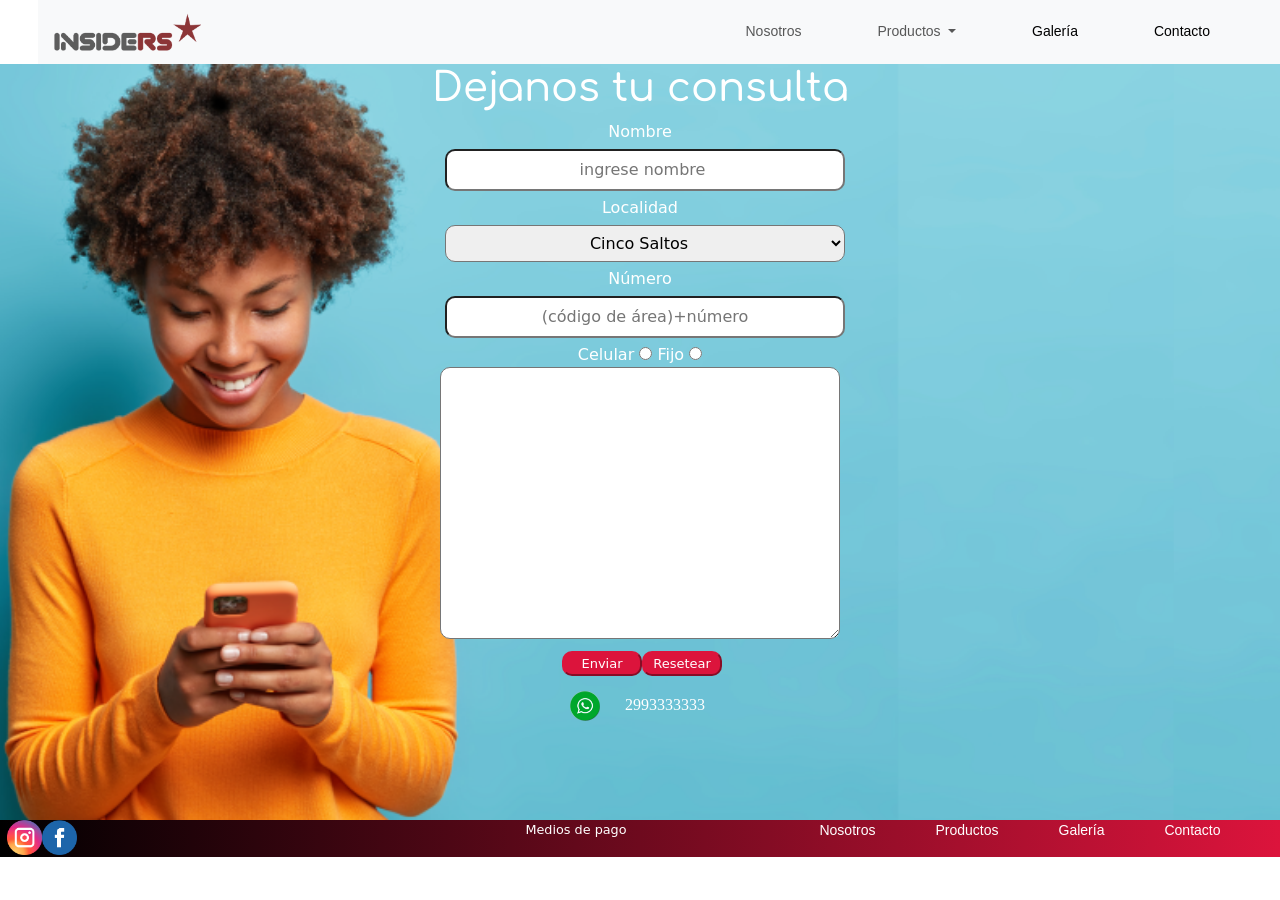
<file: pages/contacto.html>
<!DOCTYPE html>
<html lang="esp">
<head>
    <meta charset="UTF-8">
    <meta http-equiv="X-UA-Compatible" content="IE=edge">
    <meta name="viewport" content="width=device-width, initial-scale=1.0">
    <title>Document</title>
    <link rel="stylesheet" href="../Node/css/style.css">
    <link rel="stylesheet" href="https://cdnjs.cloudflare.com/ajax/libs/animate.css/4.1.1/animate.min.css" />
<link href="https://unpkg.com/aos@2.3.1/dist/aos.css" rel="stylesheet">
<link href="https://cdn.jsdelivr.net/npm/bootstrap@5.1.0/dist/css/bootstrap.min.css" rel="stylesheet" integrity="sha384-KyZXEAg3QhqLMpG8r+8fhAXLRk2vvoC2f3B09zVXn8CA5QIVfZOJ3BCsw2P0p/We" crossorigin="anonymous">
<link href="https://cdn.jsdelivr.net/npm/bootstrap@5.1.0/dist/css/bootstrap.min.css" rel="stylesheet"
    integrity="sha384-KyZXEAg3QhqLMpG8r+8fhAXLRk2vvoC2f3B09zVXn8CA5QIVfZOJ3BCsw2P0p/We" crossorigin="anonymous">
    <link rel="preconnect" href="https://fonts.googleapis.com">
<link rel="preconnect" href="https://fonts.gstatic.com" crossorigin>
<link href="https://fonts.googleapis.com/css2?family=Comfortaa:wght@300;500&display=swap" rel="stylesheet">
</head>
<body>
    <header>

        <nav class="navbar navbar-expand-lg navbar-light bg-light">
          <div class="container-fluid">
            <a class="navbar-brand" href="../index.html"><img src="../images/logoinsiders.svg"
                alt="logo del emprendimiento" id="logoemprendimiento"></img></a>
            <button class="navbar-toggler" type="button" data-bs-toggle="collapse" data-bs-target="#navbarNav"
              aria-controls="navbarNav" aria-expanded="false" aria-label="Toggle navigation">
              <span class="navbar-toggler-icon"></span>
            </button>
            <div class="collapse navbar-collapse" id="navbarNav">
              <ul class="navbar-nav">
                <li class="nav-item">
                  <a class="nav-link" aria-current="page" href="../pages/sobre-nosotros.html">Nosotros</a>
                </li>
                <li class="nav-item dropdown">
                  <a class="nav-link dropdown-toggle" href="#" id="navbarDropdownMenuLink" role="button"
                    data-bs-toggle="dropdown" aria-expanded="false">
                    Productos
                  </a>
                  <ul class="dropdown-menu" aria-labelledby="navbarDropdownMenuLink">
                    <li><a class="dropdown-item" href="../pages/productos.html">Remeras</a></li>
                    <li><a class="dropdown-item" href="../pages/productos_gorra.html">Gorras</a></li>
                  </ul>
                </li>
                <li class="nav-item">
                  <a class="nav-link active" href="../pages/galeria.html">Galería</a>
                </li>
                <li class="nav-item">
                  <a class="nav-link active" href="../pages/contacto.html">Contacto</a>
                </li>
              </ul>
            </div>
          </div>
        </nav>
    
      </header>
    <section class="contacto" data-aos="zoom-in-down">
        <h1 class="contacto__titulo">Dejanos tu consulta</h1>
      
            <form action="" class="form-completar">
        
                <label for="nombre" id="label-nombre">Nombre</label><br> 
                <input type="text" placeholder="ingrese nombre " id="datos-nombre" label=""><br>
        
                <label for="ciudad" id="label-localidad">Localidad</label><br>
                <select name="" id="datos-localidad">
                <option value="">Cinco Saltos</option>
                <option value="">Cipolletti</option>
                <option value="">Neuquén</option>
                </select><br>
                
                <label for="numero" id="label-numero">Número</label><br>
                <input type="tel" placeholder="(código de área)+número" id="datos-numero" label=""><br>        
                <label for="celular" id="label">Celular</label>
                <input type="radio" name="tipo" id="" label="">
                <label for="fijo" id="label">Fijo</label>
                <input type="radio" name="tipo" label=""><br>
                <textarea></textarea><br>  
                <div class="botones">
                  <button type="submit" class="btnFormulario">Enviar</button> 
                  <button type="reset" class="btnFormulario">Resetear</button>
                </div> 
                
                <div class="contactoWhastapp">
                  <img src="../images/logowhastapp.svg" class="contactoWhastapp__logocontacto"></img>
                  <p class="contactoWhastapp__p">2993333333</p>
              </div> 
                </form> 
                
    
           
        
    </section>
    <footer >
      <div class="footer__contenedor">
        <div class="footer__contenedor__seguinos">
          <a class="linksFooter" href="https://www.instagram.com/insiderstshirt/" target="_blank"><img src="../images/logoinstagram.svg" class="footer__contenedor__seguinos__logoinstagram"></img></a>
          <a class="linksFooter" href="https://www.facebook.com/insiders.tshirt/" target="_blank"><img src="../images/logofacebook.svg" class="footer__contenedor__seguinos__logofacebook"></img></a>
        </div>
        <div class="footer__contenedor__pago">
          <a href="../pages/mediodepago.html" class="footer__contenedor__pago__mediodepago">Medios de pago</a>
        </div>
        <div class="footer__contenedor__nav">
          <nav>
            <ul>
              <li><a href="../pages/sobre-nosotros.html" >Nosotros</a></li>
              <li><a href="../pages/Productos.html" id="linkpie">Productos</a> </li>
              <li><a href="../pages/Galeria.html" id="linkpie">Galería</a></li>
              <li><a href="" id="linkpie">Contacto</a></li>
            </ul>
          </nav>
        </div>
      </div>
    </footer>
 
    <script src="https://unpkg.com/aos@2.3.1/dist/aos.js"></script>
        <script>
            AOS.init();
          </script>
          <script src="https://cdn.jsdelivr.net/npm/bootstrap@5.1.0/dist/js/bootstrap.bundle.min.js" integrity="sha384-U1DAWAznBHeqEIlVSCgzq+c9gqGAJn5c/t99JyeKa9xxaYpSvHU5awsuZVVFIhvj" crossorigin="anonymous"></script>         
        </body>
</html>
</file>
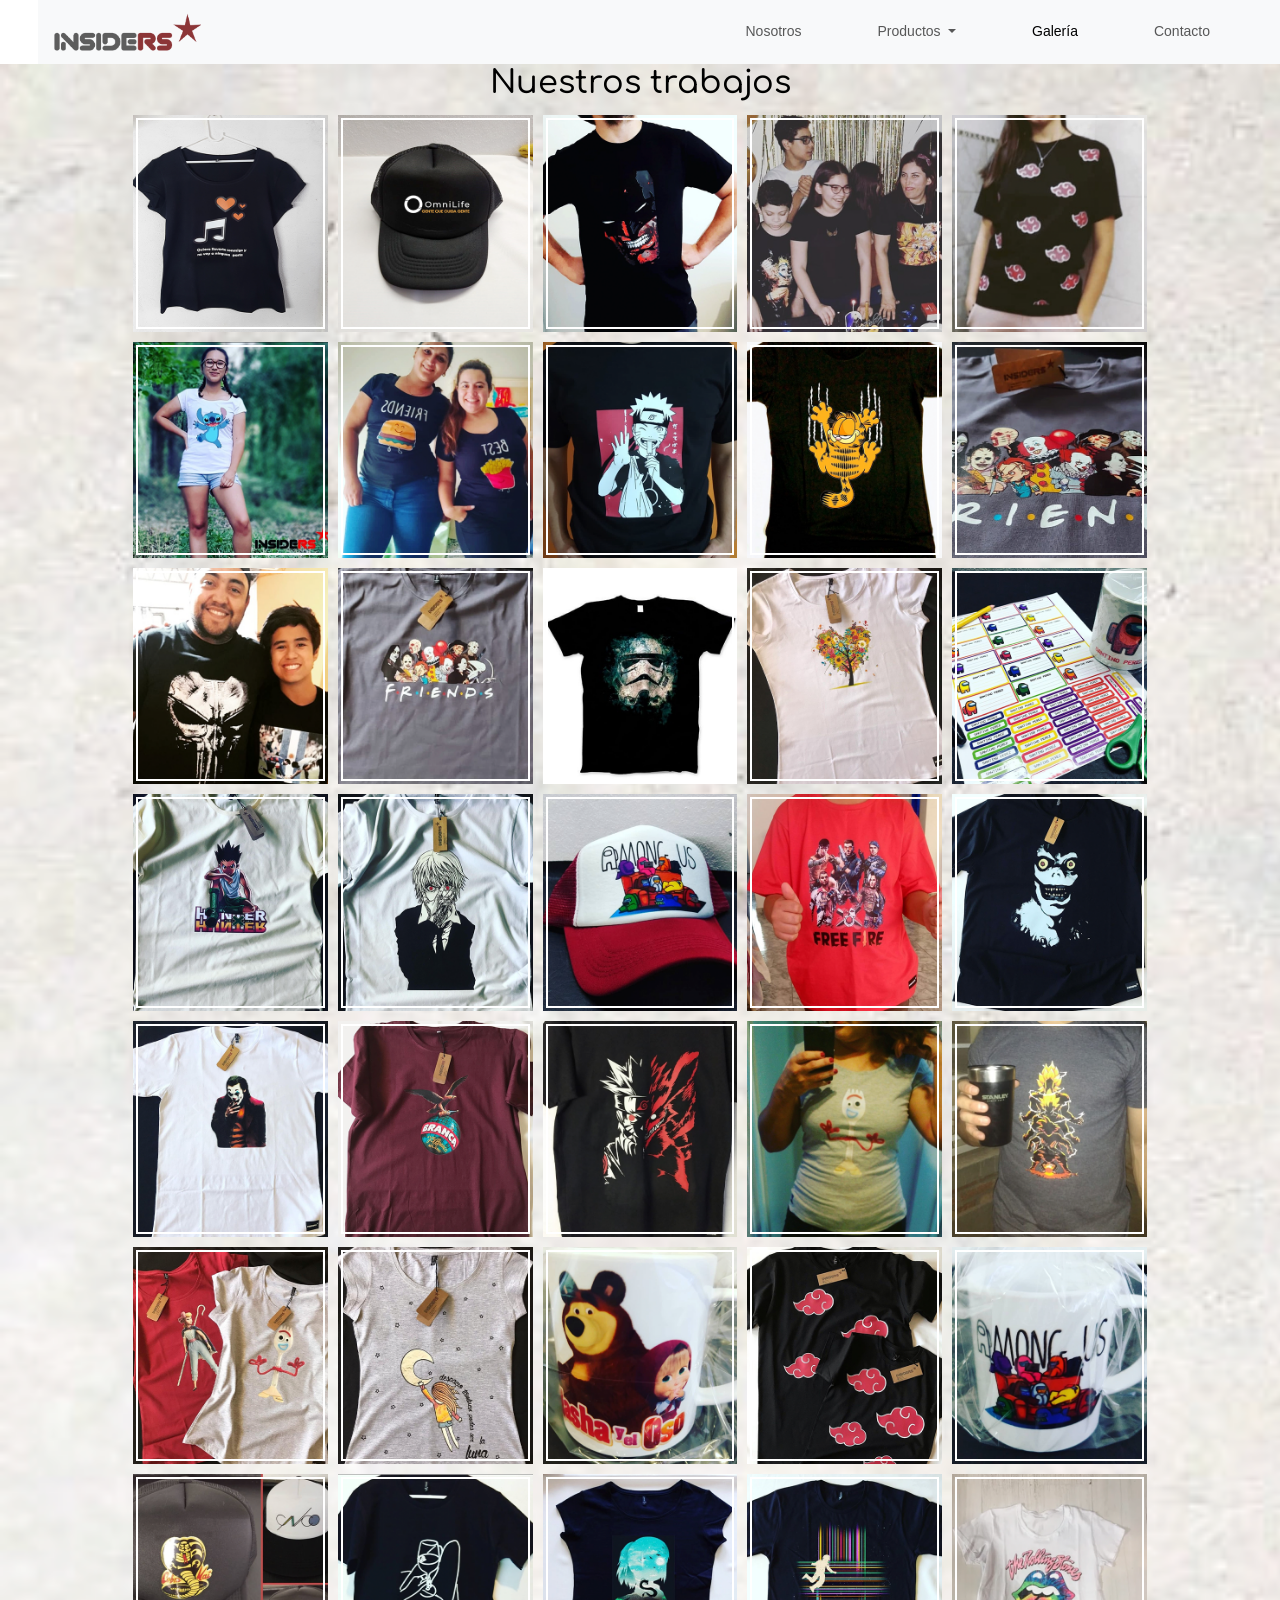
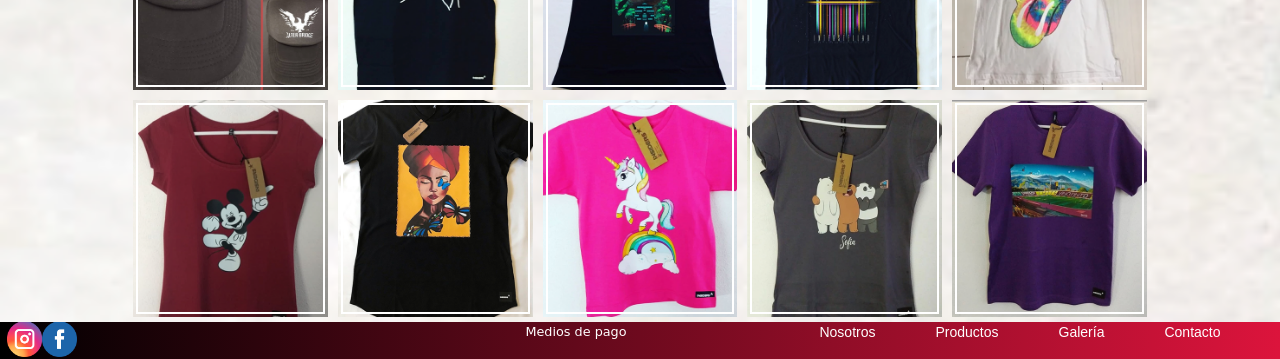
<file: pages/galeria.html>
<!DOCTYPE html>
<html lang="esp">

<head>
  <meta charset="UTF-8">
  <meta http-equiv="X-UA-Compatible" content="IE=edge">
  <meta name="viewport" content="width=device-width, initial-scale=1.0">
  <title>Galeria de productos</title>
  <meta name="description=" content="Tenemos varios colores y talles de remeras">
  <link rel="stylesheet" href="../Node/css/style.css">
  <link rel="stylesheet" href="https://cdnjs.cloudflare.com/ajax/libs/animate.css/4.1.1/animate.min.css" />
  <link href="https://unpkg.com/aos@2.3.1/dist/aos.css" rel="stylesheet">
  <link href="https://cdn.jsdelivr.net/npm/bootstrap@5.1.0/dist/css/bootstrap.min.css" rel="stylesheet"
    integrity="sha384-KyZXEAg3QhqLMpG8r+8fhAXLRk2vvoC2f3B09zVXn8CA5QIVfZOJ3BCsw2P0p/We" crossorigin="anonymous">
  <link rel="preconnect" href="https://fonts.googleapis.com">
 <link rel="preconnect" href="https://fonts.gstatic.com" crossorigin>
 <link href="https://fonts.googleapis.com/css2?family=Comfortaa:wght@300;500&display=swap" rel="stylesheet">
</head>

<body>
  <header>

    <nav class="navbar navbar-expand-lg navbar-light bg-light">
      <div class="container-fluid">
        <a class="navbar-brand" href="../index.html"><img src="../images/logoinsiders.svg" alt="logo del emprendimiento"
            id="logoemprendimiento"></img></a>
        <button class="navbar-toggler" type="button" data-bs-toggle="collapse" data-bs-target="#navbarNav"
          aria-controls="navbarNav" aria-expanded="false" aria-label="Toggle navigation">
          <span class="navbar-toggler-icon"></span>
        </button>
        <div class="collapse navbar-collapse" id="navbarNav">
          <ul class="navbar-nav">
            <li class="nav-item">
              <a class="nav-link " aria-current="page" href="../pages/sobre-nosotros.html">Nosotros</a>
            </li>
            <li class="nav-item dropdown">
              <a class="nav-link dropdown-toggle" href="#" id="navbarDropdownMenuLink" role="button"
                data-bs-toggle="dropdown" aria-expanded="false">
                Productos
              </a>
              <ul class="dropdown-menu" aria-labelledby="navbarDropdownMenuLink">
                <li><a class="dropdown-item" href="../pages/productos.html">Remeras</a></li>
                <li><a class="dropdown-item" href="../pages/productos_gorra.html">Gorras</a></li>
              </ul>
            </li>
            <li class="nav-item">
              <a class="nav-link active" href="../pages/galeria.html">Galería</a>
            </li>
            <li class="nav-item">
              <a class="nav-link" href="../pages/contacto.html">Contacto</a>
            </li>
          </ul>
        </div>
      </div>
    </nav>

  </header>
  <section class="galeria" data-aos="zoom-in-down">
    <h2 class="titulo">Nuestros trabajos</h2>
    <div class="imagenes">
      <div class="imagen"><img src="../images/galeria/1.png"></img></div>
      <div class="imagen"><img src="../images/galeria/2.png"></img></div>
      <div class="imagen"><img src="../images/galeria/3.png"></img></div>
      <div class="imagen"><img src="../images/galeria/4.png"></img></div>
      <div class="imagen"><img src="../images/galeria/5.png"></img></div>
      <div class="imagen"><img src="../images/galeria/6.png"></img></div>
      <div class="imagen"><img src="../images/galeria/7.png"></img></div>
      <div class="imagen"><img src="../images/galeria/8.png"></img></div>
      <div class="imagen"><img src="../images/galeria/10.png"></img></div>
      <div class="imagen"><img src="../images/galeria/11.png"></img></div>
      <div class="imagen"><img src="../images/galeria/12.png"></img></div>
      <div class="imagen"><img src="../images/galeria/13.png"></img></div>
      <div class="imagen"><img src="../images/galeria/14.png"></img></div>
      <div class="imagen"><img src="../images/galeria/15.png"></img></div>
      <div class="imagen"><img src="../images/galeria/16.png"></img></div>
      <div class="imagen"><img src="../images/galeria/17.png"></img></div>
      <div class="imagen"><img src="../images/galeria/18.png"></img></div>
      <div class="imagen"><img src="../images/galeria/19.png"></img></div>
      <div class="imagen"><img src="../images/galeria/20.png"></img></div>
      <div class="imagen"><img src="../images/galeria/21.png"></img></div>
      <div class="imagen"><img src="../images/galeria/22.png"></img></div>
      <div class="imagen"><img src="../images/galeria/23.png"></img></div>
      <div class="imagen"><img src="../images/galeria/24.png"></img></div>
      <div class="imagen"><img src="../images/galeria/25.png"></img></div>
      <div class="imagen"><img src="../images/galeria/26.png"></img></div>
      <div class="imagen"><img src="../images/galeria/27.png"></img></div>
      <div class="imagen"><img src="../images/galeria/28.png"></img></div>
      <div class="imagen"><img src="../images/galeria/29.png"></img></div>
      <div class="imagen"><img src="../images/galeria/30.png"></img></div>
      <div class="imagen"><img src="../images/galeria/31.png"></img></div>
      <div class="imagen"><img src="../images/galeria/32.png"></img></div>
      <div class="imagen"><img src="../images/galeria/33.png"></img></div>
      <div class="imagen"><img src="../images/galeria/34.png"></img></div>
      <div class="imagen"><img src="../images/galeria/35.png"></img></div>
      <div class="imagen"><img src="../images/galeria/36.png"></img></div>
      <div class="imagen"><img src="../images/galeria/37.png"></img></div>
      <div class="imagen"><img src="../images/galeria/38.png"></img></div>
      <div class="imagen"><img src="../images/galeria/39.png"></img></div>
      <div class="imagen"><img src="../images/galeria/40.png"></img></div>
      <div class="imagen"><img src="../images/galeria/41.png"></img></div>

    </div>
  </section>
  <footer>
    <div class="footer__contenedor">
      <div class="footer__contenedor__seguinos">
        <a class="linksFooter" href="https://www.instagram.com/insiderstshirt/" target="_blank"><img src="../images/logoinstagram.svg" class="footer__contenedor__seguinos__logoinstagram"></img></a>
        <a class="linksFooter" href="https://www.facebook.com/insiders.tshirt/" target="_blank"><img src="../images/logofacebook.svg" class="footer__contenedor__seguinos__logofacebook"></img></a>
      </div>
      <div class="footer__contenedor__pago">
        <a href="../pages/mediodepago.html" class="footer__contenedor__pago__mediodepago">Medios de pago</a>
      </div>
      <div class="footer__contenedor__nav">
        <nav>
          <ul>
            <li><a href="../pages/sobre-nosotros.html">Nosotros</a></li>
            <li><a href="../pages/Productos.html" id="linkpie">Productos</a> </li>
            <li><a href="" id="linkpie">Galería</a></li>
            <li><a href="../pages/Contacto.html" id="linkpie">Contacto</a></li>
          </ul>
        </nav>
      </div>
    </div>
  </footer>

  <script src="https://unpkg.com/aos@2.3.1/dist/aos.js"></script>
  <script>
    AOS.init();
  </script>
  <script src="https://cdn.jsdelivr.net/npm/bootstrap@5.1.0/dist/js/bootstrap.bundle.min.js"
  integrity="sha384-U1DAWAznBHeqEIlVSCgzq+c9gqGAJn5c/t99JyeKa9xxaYpSvHU5awsuZVVFIhvj" crossorigin="anonymous"></script>
</body>

</html>
</file>
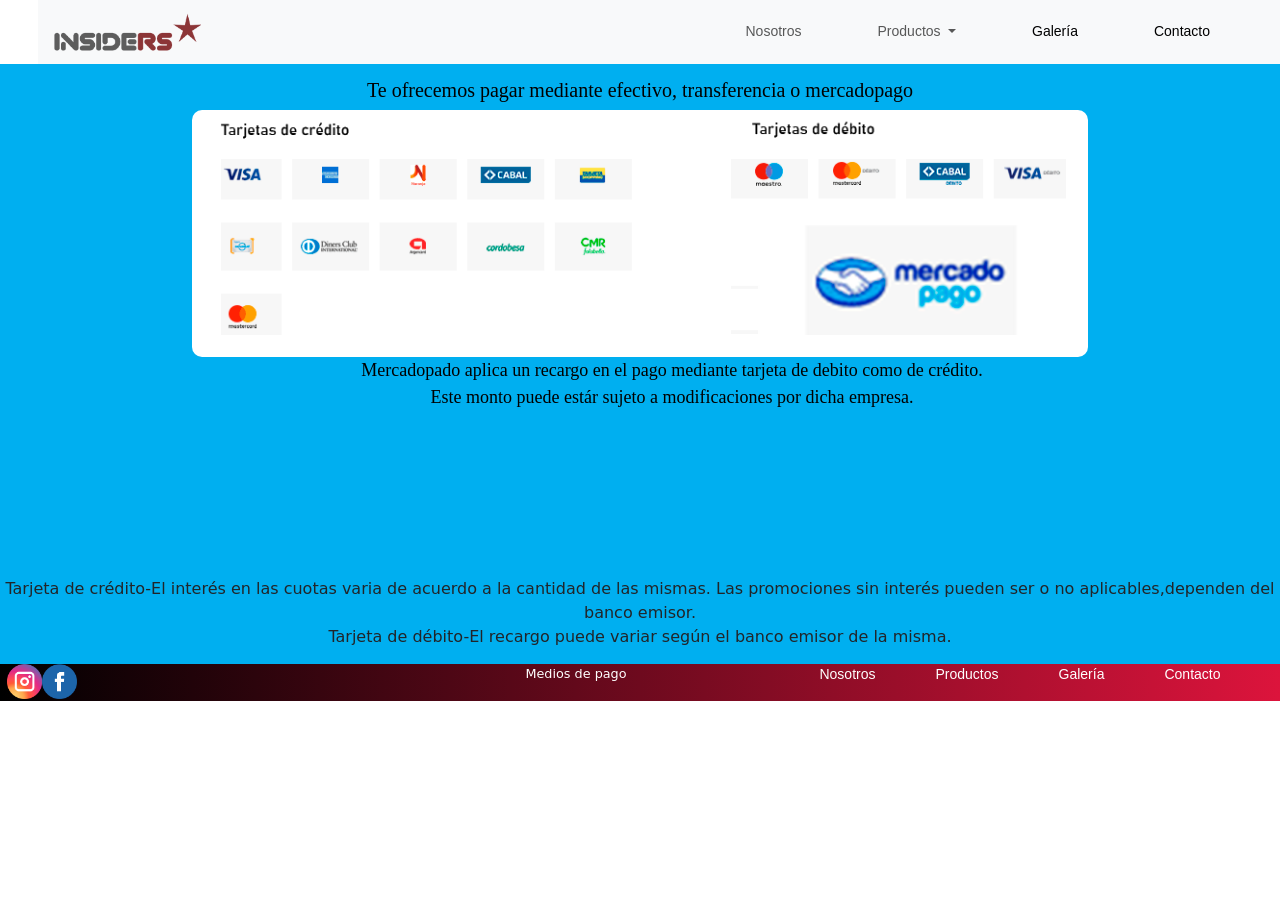
<file: pages/mediodepago.html>
<!DOCTYPE html>
<html lang="esp">
<head>
    <meta charset="UTF-8">
    <meta http-equiv="X-UA-Compatible" content="IE=edge">
    <meta name="viewport" content="width=device-width, initial-scale=1.0">
    <title>Document</title>
    <link rel="stylesheet" href="../Node/css/style.css">
    <link rel="stylesheet" href="https://cdnjs.cloudflare.com/ajax/libs/animate.css/4.1.1/animate.min.css" />
<link href="https://unpkg.com/aos@2.3.1/dist/aos.css" rel="stylesheet">
<link href="https://cdn.jsdelivr.net/npm/bootstrap@5.1.0/dist/css/bootstrap.min.css" rel="stylesheet" integrity="sha384-KyZXEAg3QhqLMpG8r+8fhAXLRk2vvoC2f3B09zVXn8CA5QIVfZOJ3BCsw2P0p/We" crossorigin="anonymous">
<link href="https://cdn.jsdelivr.net/npm/bootstrap@5.1.0/dist/css/bootstrap.min.css" rel="stylesheet"
    integrity="sha384-KyZXEAg3QhqLMpG8r+8fhAXLRk2vvoC2f3B09zVXn8CA5QIVfZOJ3BCsw2P0p/We" crossorigin="anonymous">
</head>
<body>
    <header>

        <nav class="navbar navbar-expand-lg navbar-light bg-light">
          <div class="container-fluid">
            <a class="navbar-brand" href="../index.html"><img src="../images/logoinsiders.svg"
                alt="logo del emprendimiento" id="logoemprendimiento"></img></a>
            <button class="navbar-toggler" type="button" data-bs-toggle="collapse" data-bs-target="#navbarNav"
              aria-controls="navbarNav" aria-expanded="false" aria-label="Toggle navigation">
              <span class="navbar-toggler-icon"></span>
            </button>
            <div class="collapse navbar-collapse" id="navbarNav">
              <ul class="navbar-nav">
                <li class="nav-item">
                  <a class="nav-link" aria-current="page" href="../pages/sobre-nosotros.html">Nosotros</a>
                </li>
                <li class="nav-item dropdown">
                  <a class="nav-link dropdown-toggle" href="#" id="navbarDropdownMenuLink" role="button"
                    data-bs-toggle="dropdown" aria-expanded="false">
                    Productos
                  </a>
                  <ul class="dropdown-menu" aria-labelledby="navbarDropdownMenuLink">
                    <li><a class="dropdown-item" href="../pages/productos.html">Remeras</a></li>
                    <li><a class="dropdown-item" href="../pages/productos_gorra.html">Gorras</a></li>
                  </ul>
                </li>
                <li class="nav-item">
                  <a class="nav-link active" href="../pages/galeria.html">Galería</a>
                </li>
                <li class="nav-item">
                  <a class="nav-link active" href="../pages/contacto.html">Contacto</a>
                </li>
              </ul>
            </div>
          </div>
        </nav>
    
      </header>
    <section class="infoPago" data-aos="zoom-in-down">
     <h5 class="titulo">Te ofrecemos pagar mediante efectivo, transferencia o mercadopago</h5> 
     <div class="infoMercadopago">
       <img src="../images/mercadopago.png" class="mercadopago"></img>
     </div> 
     <p>Mercadopado aplica un recargo en el pago mediante tarjeta de debito como de crédito. <br>
      Este monto puede estár sujeto a modificaciones por dicha empresa.</p> <br>
      Tarjeta de crédito-El interés en las cuotas varia de acuerdo a la cantidad de las mismas.
      Las promociones sin interés pueden ser o no aplicables,dependen del banco emisor.<br>
      Tarjeta de débito-El recargo puede variar según el banco emisor de la misma.
    </section>
    <footer >
      <div class="footer__contenedor">
        <div class="footer__contenedor__seguinos">
          <a class="linksFooter" href="https://www.instagram.com/insiderstshirt/" target="_blank"><img src="../images/logoinstagram.svg" class="footer__contenedor__seguinos__logoinstagram"></img></a>
          <a class="linksFooter" href="https://www.facebook.com/insiders.tshirt/" target="_blank"><img src="../images/logofacebook.svg" class="footer__contenedor__seguinos__logofacebook"></img></a>
        </div>
        <div class="footer__contenedor__pago">
          <a href="" class="footer__contenedor__pago__mediodepago">Medios de pago</a>
        </div>
        <div class="footer__contenedor__nav">
          <nav>
            <ul>
              <li><a href="../pages/sobre-nosotros.html" >Nosotros</a></li>
              <li><a href="../pages/Productos.html" id="linkpie">Productos</a> </li>
              <li><a href="../pages/Galeria.html" id="linkpie">Galería</a></li>
              <li><a href="" id="linkpie">Contacto</a></li>
            </ul>
          </nav>
        </div>
      </div>
    </footer>
 
    <script src="https://unpkg.com/aos@2.3.1/dist/aos.js"></script>
        <script>
            AOS.init();
          </script>
          <script src="https://cdn.jsdelivr.net/npm/bootstrap@5.1.0/dist/js/bootstrap.bundle.min.js" integrity="sha384-U1DAWAznBHeqEIlVSCgzq+c9gqGAJn5c/t99JyeKa9xxaYpSvHU5awsuZVVFIhvj" crossorigin="anonymous"></script>         
</body>
</html>
</file>
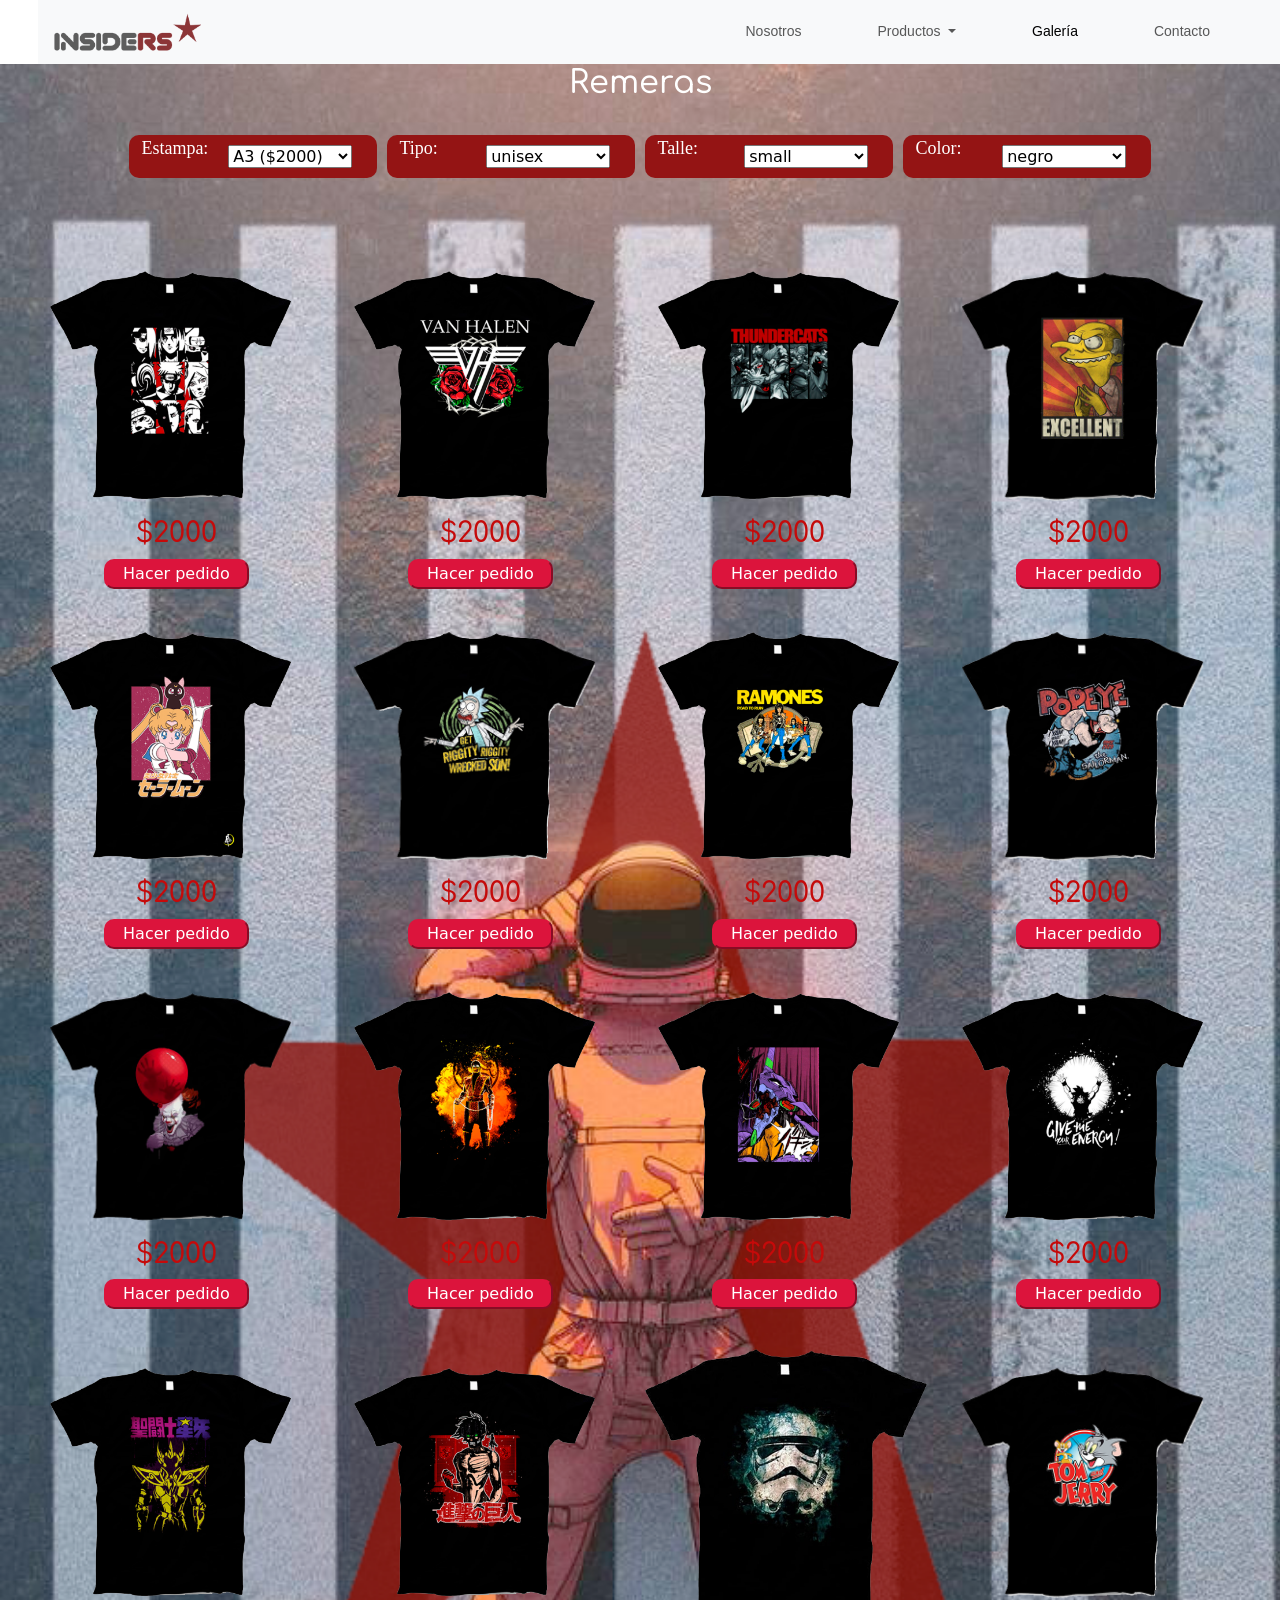
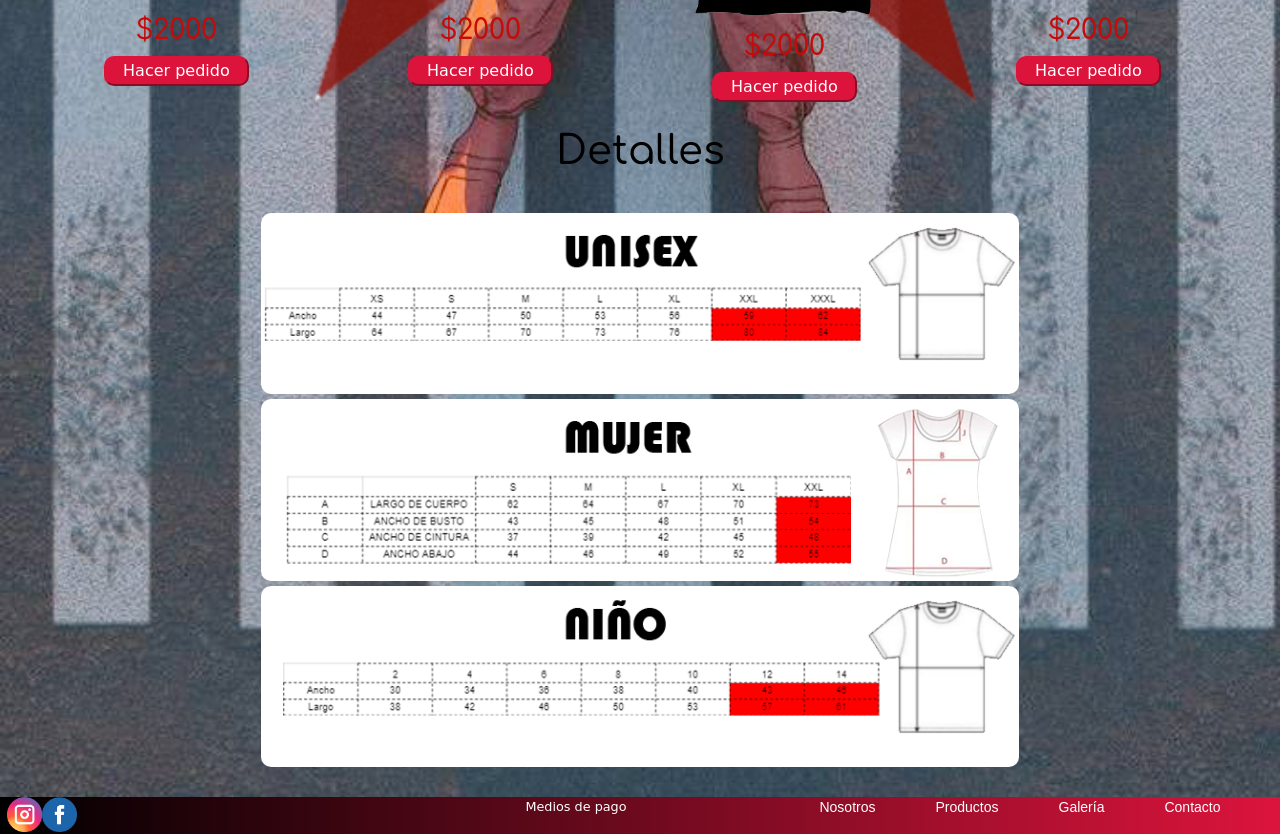
<file: pages/productos.html>
<!DOCTYPE html>
<html lang="esp">

<head>
  <meta charset="UTF-8">
  <meta http-equiv="X-UA-Compatible" content="IE=edge">
  <meta name="viewport" content="width=device-width, initial-scale=1.0">
  <title>Productos personalizados</title>
  <meta name="description=" content="Hacemos remeras estampadas, sublimamos gorras y tazas">
  <link rel="stylesheet" href="../Node/css/style.css">
  <link rel="stylesheet" href="https://cdnjs.cloudflare.com/ajax/libs/animate.css/4.1.1/animate.min.css" />
  <link href="https://unpkg.com/aos@2.3.1/dist/aos.css" rel="stylesheet">
  <link href="https://cdn.jsdelivr.net/npm/bootstrap@5.1.0/dist/css/bootstrap.min.css" rel="stylesheet"
    integrity="sha384-KyZXEAg3QhqLMpG8r+8fhAXLRk2vvoC2f3B09zVXn8CA5QIVfZOJ3BCsw2P0p/We" crossorigin="anonymous">
    <link rel="preconnect" href="https://fonts.googleapis.com">
<link rel="preconnect" href="https://fonts.gstatic.com" crossorigin>
<link href="https://fonts.googleapis.com/css2?family=Comfortaa:wght@300;500&display=swap" rel="stylesheet">
</head>

<body>
  <header>

    <nav class="navbar navbar-expand-lg navbar-light bg-light">
      <div class="container-fluid">
        <a class="navbar-brand" href="../index.html"><img src="../images/logoinsiders.svg" alt="logo del emprendimiento"
            id="logoemprendimiento"></img></a>
        <button class="navbar-toggler" type="button" data-bs-toggle="collapse" data-bs-target="#navbarNav"
          aria-controls="navbarNav" aria-expanded="false" aria-label="Toggle navigation">
          <span class="navbar-toggler-icon"></span>
        </button>
        <div class="collapse navbar-collapse" id="navbarNav">
          <ul class="navbar-nav">
            <li class="nav-item">
              <a class="nav-link" aria-current="page" href="../pages/sobre-nosotros.html">Nosotros</a>
            </li>
            <li class="nav-item dropdown">
              <a class="nav-link dropdown-toggle" href="#" id="navbarDropdownMenuLink" role="button"
                data-bs-toggle="dropdown" aria-expanded="false">
                Productos
              </a>
              <ul class="dropdown-menu" aria-labelledby="navbarDropdownMenuLink">
                <li><a class="dropdown-item" href="../pages/productos.html">Remeras</a></li>
                <li><a class="dropdown-item" href="../pages/productos_gorra.html">Gorras</a></li>
              </ul>
            </li>
            <li class="nav-item">
              <a class="nav-link active" href="../pages/galeria.html">Galería</a>
            </li>
            
            <li class="nav-item">
              <a class="nav-link" href="../pages/contacto.html">Contacto</a>
            </li>
          </ul>
        </div>
      </div>
    </nav>
  </header>

  <section class="misproductos" data-aos="zoom-in-down">
    <h2 class="productosVenta__tituloproductos">Remeras</h2>
    <div class="opciones">
      <div class="contenedor">
        <p class="productosVenta__p">Estampa:</p>
        <select name="" class="seleccion">
          <option value="">A3 ($2000)</option>
          <option value="">A4 ($1800)</option>
        </select>
      </div>
      <div class="contenedor">
        <p class="productosVenta__p">Tipo:</p>
        <select name="" class="seleccion">
          <option value="">unisex</option>
          <option value="">mujer</option>
          <option value="">niño</option>
        </select>
      </div>
      <div class="contenedor">
        <p class="productosVenta__p">Talle:</p>
        <select name="" class="seleccion">
          <option value="">small</option>
          <option value="">medium</option>
          <option value="">large</option>
          <option value="">x-large</option>
          <option value="">xx-large</option>
          <option value="">xxx-large</option>
        </select>
      </div>
      <div class="contenedor">
        <p class="productosVenta__p">Color:</p>
        <select name="" class="seleccion">
          <option value="">negro</option>
          <option value="">blanca</option>
          <option value="">gris topo</option>
          <option value="">gris melange</option>
          <option value="">negro melange</option>
          <option value="">rojo</option>
          <option value="">bordo</option>
          <option value="">azul</option>
          <option value="">verde militar</option>
          <option value="">verde inglés</option>
          <option value="">amarillo</option>
          <option value="">rosado</option>
          <option value="">celeste</option>
        </select>
      </div>
    </div>
    <div class="productosVenta">
      <div class="producto">
        <img src="../images/Remeras/NRT001.png" class="productoMuestra"></img>
        <h3 class="productosVenta__precio">$2000</h3>
        <button type="submit" class="botonProducto">Hacer pedido</button>
      </div>
      <div class="producto">
        <img src="../images/Remeras/VH001.png" class="productoMuestra"></img>
        <h3 class="productosVenta__precio">$2000</h3>
        <button type="submit" class="botonProducto">Hacer pedido</button>
      </div>
      <div class="producto">
        <img src="../images/Remeras/TD001.png" class="productoMuestra"></img>
        <h3 class="productosVenta__precio">$2000</h3>
        <button type="submit" class="botonProducto">Hacer pedido</button>
      </div>
      <div class="producto">
        <img src="../images/Remeras/SSONS001.png" class="productoMuestra"></img>
        <h3 class="productosVenta__precio">$2000</h3>
        <button type="submit" class="botonProducto">Hacer pedido</button>
      </div>
      <div class="producto">
        <img src="../images/Remeras/SM001.png" class="productoMuestra"></img>
        <h3 class="productosVenta__precio">$2000</h3>
        <button type="submit" class="botonProducto">Hacer pedido</button>
      </div>
      <div class="producto">
        <img src="../images/Remeras/RYM001.png" class="productoMuestra"></img>
        <h3 class="productosVenta__precio">$2000</h3>
        <button type="submit" class="botonProducto">Hacer pedido</button>
      </div>
      <div class="producto">
        <img src="../images/Remeras/RM001.png" class="productoMuestra"></img>
        <h3 class="productosVenta__precio">$2000</h3>
        <button type="submit" class="botonProducto">Hacer pedido</button>
      </div>
      <div class="producto">
        <img src="../images/Remeras/POP001.png" class="productoMuestra"></img>
        <h3 class="productosVenta__precio">$2000</h3>
        <button type="submit" class="botonProducto">Hacer pedido</button>
      </div>
      <div class="producto">
        <img src="../images/Remeras/IT001.png" class="productoMuestra"></img>
        <h3 class="productosVenta__precio">$2000</h3>
        <button type="submit" class="botonProducto">Hacer pedido</button>
      </div>
      <div class="producto">
        <img src="../images/Remeras/MK001.png" class="productoMuestra"></img>
        <h3 class="productosVenta__precio">$2000</h3>
        <button type="submit" class="botonProducto">Hacer pedido</button>
      </div>
      <div class="producto">
        <img src="../images/Remeras/EV001.png" class="productoMuestra"></img>
        <h3 class="productosVenta__precio">$2000</h3>
        <button type="submit" class="botonProducto">Hacer pedido</button>
      </div>
      <div class="producto">
        <img src="../images/Remeras/DB001.png" class="productoMuestra"></img>
        <h3 class="productosVenta__precio">$2000</h3>
        <button type="submit" class="botonProducto">Hacer pedido</button>
      </div>
      <div class="producto">
        <img src="../images/Remeras/CZ001.png" class="productoMuestra"></img>
        <h3 class="productosVenta__precio">$2000</h3>
        <button type="submit" class="botonProducto">Hacer pedido</button>
      </div>
      <div class="producto">
        <img src="../images/Remeras/AT001.png" class="productoMuestra"></img>
        <h3 class="productosVenta__precio">$2000</h3>
        <button type="submit" class="botonProducto">Hacer pedido</button>
      </div>
      <div class="producto">
        <img src="../images/Remeras/14.png" class="productoMuestra"></img>
        <h3 class="productosVenta__precio">$2000</h3>
        <button type="submit" class="botonProducto">Hacer pedido</button>
      </div>
      <div class="producto">
        <img src="../images/Remeras/TJ001.png" class="productoMuestra"></img>
        <h3 class="productosVenta__precio">$2000</h3>
        <button type="submit" class="botonProducto">Hacer pedido</button>
      </div>
    </div>
    <h1 class="titulo">Detalles</h1>
    <div class="detallesRemera">
     
      <div class="detalles">
       <img class="talle" src="../images/talle unisex.png"></img>
      </div>
      <div class="detalles">
        <img class="talle" src="../images/talle mujer.png"></img>
      </div>
      <div class="detalles">
        <img class="talle" src="../images/talle niño.png"></img>
      </div>
    </div>
  </section>
  <footer>
    <div class="footer__contenedor">
      <div class="footer__contenedor__seguinos">
        <a class="linksFooter" href="https://www.instagram.com/insiderstshirt/" target="_blank"><img src="../images/logoinstagram.svg" class="footer__contenedor__seguinos__logoinstagram"></img></a>
      <a class="linksFooter" href="https://www.facebook.com/insiders.tshirt/" target="_blank"><img src="../images/logofacebook.svg" class="footer__contenedor__seguinos__logofacebook"></img></a>
      </div>
      <div class="footer__contenedor__pago">
        <a href="../pages/mediodepago.html" class="footer__contenedor__pago__mediodepago">Medios de pago</a>
      </div>
      <div class="footer__contenedor__nav">
        <nav>
          <ul>
            <li><a href="../pages/sobre-nosotros.html">Nosotros</a></li>
            <li><a href="" id="linkpie">Productos</a> </li>
            <li><a href="../pages/galeria.html" id="linkpie">Galería</a></li>
            <li><a href="../pages/contacto.html" id="linkpie">Contacto</a></li>
          </ul>
        </nav>
      </div>
    </div>
  </footer>

  <script src="https://unpkg.com/aos@2.3.1/dist/aos.js"></script>
  <script>
    AOS.init();
  </script>
  <script src="https://cdn.jsdelivr.net/npm/bootstrap@5.1.0/dist/js/bootstrap.bundle.min.js"
  integrity="sha384-U1DAWAznBHeqEIlVSCgzq+c9gqGAJn5c/t99JyeKa9xxaYpSvHU5awsuZVVFIhvj" crossorigin="anonymous"></script>
</body>

</html>
</file>
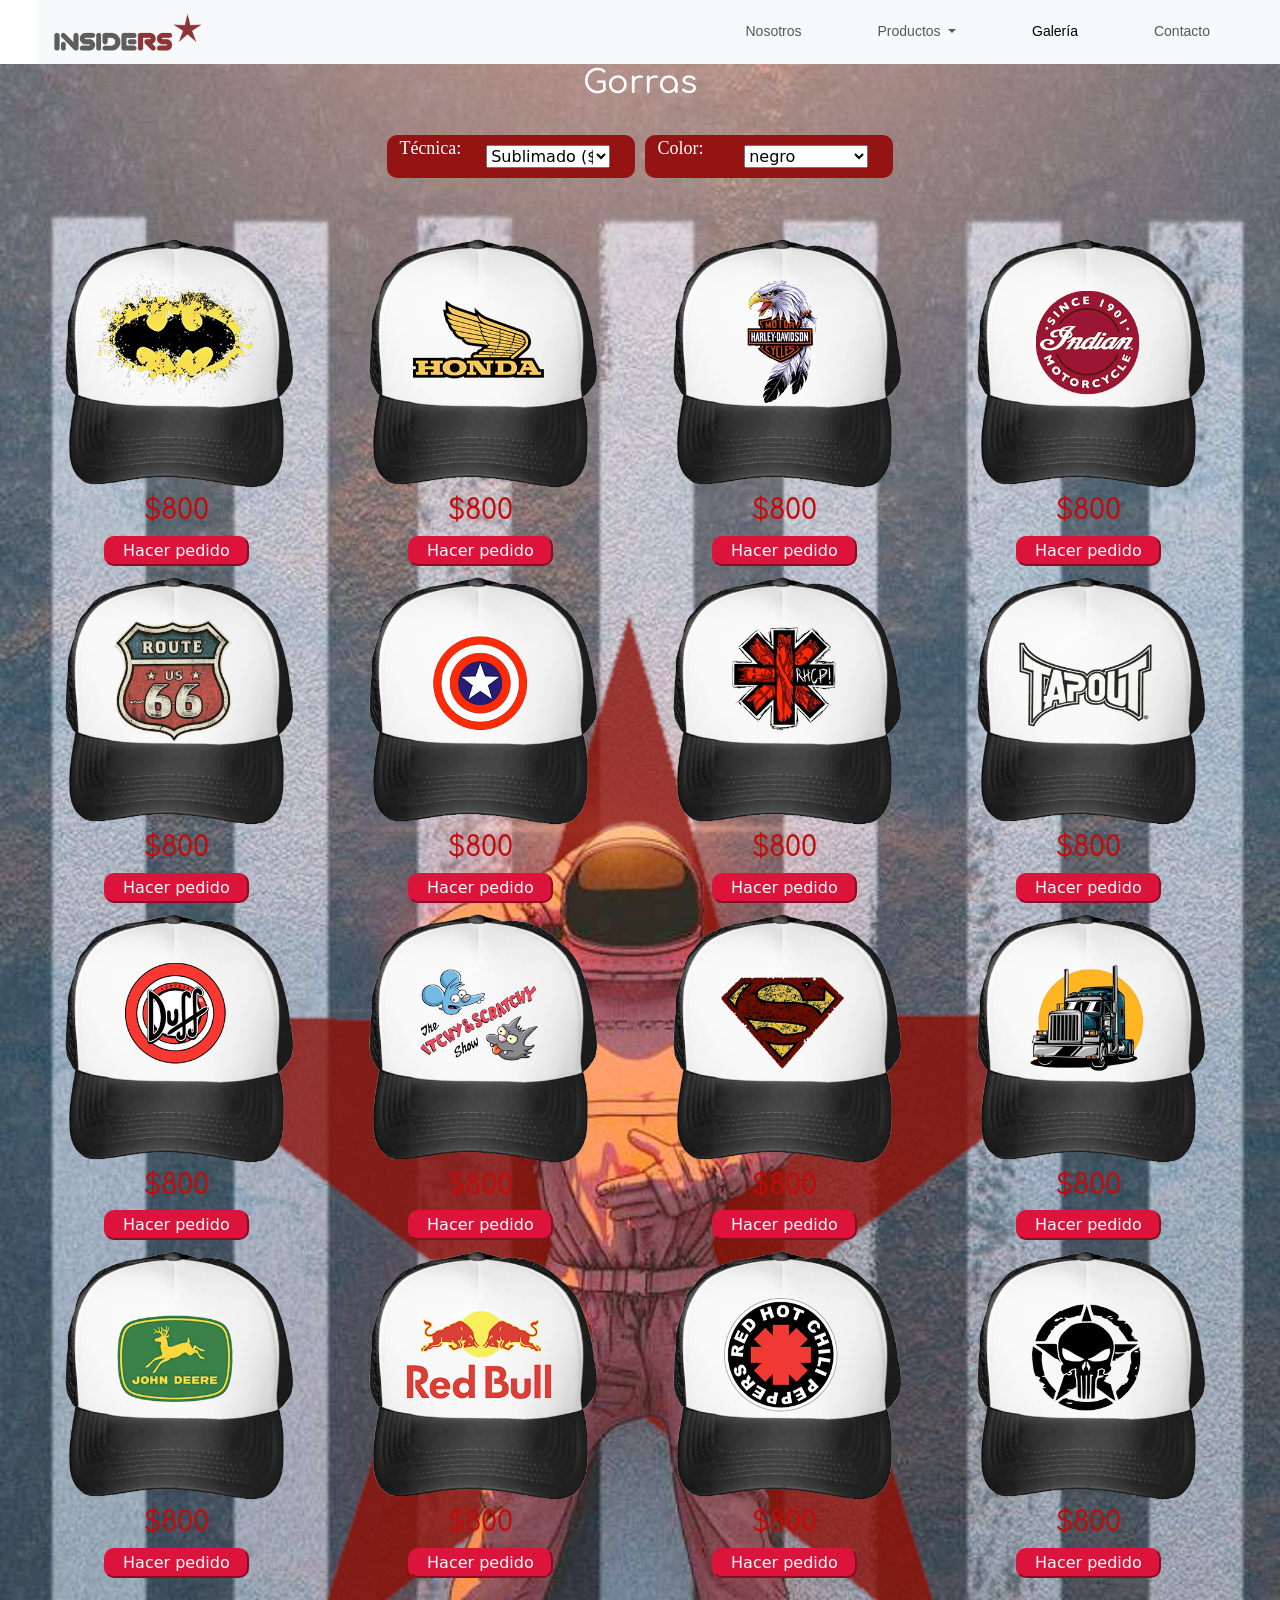
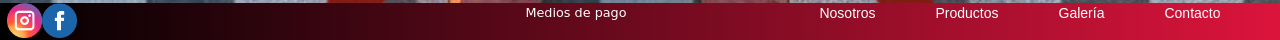
<file: pages/productos_gorra.html>
<!DOCTYPE html>
<html lang="esp">

<head>
  <meta charset="UTF-8">
  <meta http-equiv="X-UA-Compatible" content="IE=edge">
  <meta name="viewport" content="width=device-width, initial-scale=1.0">
  <title>Productos personalizados</title>
  <meta name="description=" content="Hacemos remeras estampadas, sublimamos gorras y tazas">
  <link rel="stylesheet" href="../Node/css/style.css">
  <link rel="stylesheet" href="https://cdnjs.cloudflare.com/ajax/libs/animate.css/4.1.1/animate.min.css" />
  <link href="https://unpkg.com/aos@2.3.1/dist/aos.css" rel="stylesheet">
  <link href="https://cdn.jsdelivr.net/npm/bootstrap@5.1.0/dist/css/bootstrap.min.css" rel="stylesheet"
    integrity="sha384-KyZXEAg3QhqLMpG8r+8fhAXLRk2vvoC2f3B09zVXn8CA5QIVfZOJ3BCsw2P0p/We" crossorigin="anonymous">
    <link rel="preconnect" href="https://fonts.googleapis.com">
<link rel="preconnect" href="https://fonts.gstatic.com" crossorigin>
<link href="https://fonts.googleapis.com/css2?family=Comfortaa:wght@300;500&display=swap" rel="stylesheet">
</head>

<body>
  <header>

    <nav class="navbar navbar-expand-lg navbar-light bg-light">
      <div class="container-fluid">
        <a class="navbar-brand" href="../index.html"><img src="../images/logoinsiders.svg" alt="logo del emprendimiento"
            id="logoemprendimiento"></img></a>
        <button class="navbar-toggler" type="button" data-bs-toggle="collapse" data-bs-target="#navbarNav"
          aria-controls="navbarNav" aria-expanded="false" aria-label="Toggle navigation">
          <span class="navbar-toggler-icon"></span>
        </button>
        <div class="collapse navbar-collapse" id="navbarNav">
          <ul class="navbar-nav">
            <li class="nav-item">
              <a class="nav-link" aria-current="page" href="../pages/sobre-nosotros.html">Nosotros</a>
            </li>
            <li class="nav-item dropdown">
              <a class="nav-link dropdown-toggle" href="#" id="navbarDropdownMenuLink" role="button"
                data-bs-toggle="dropdown" aria-expanded="false">
                Productos
              </a>
              <ul class="dropdown-menu" aria-labelledby="navbarDropdownMenuLink">
                <li><a class="dropdown-item" href="../pages/productos.html">Remeras</a></li>
                <li><a class="dropdown-item" href="../pages/productos_gorra.html">Gorras</a></li>
              </ul>
            </li>
            <li class="nav-item">
              <a class="nav-link active" href="../pages/galeria.html">Galería</a>
            </li>
            <li class="nav-item">
              <a class="nav-link" href="../pages/contacto.html">Contacto</a>
            </li>
          </ul>
        </div>
      </div>
    </nav>

  </header>
  <section class="misproductos" data-aos="zoom-in-down">
    <h2 class="productosVenta__tituloproductos">Gorras</h2>
    <div class="opciones">
      <div class="contenedor">
        <p class="productosVenta__p">Técnica:</p>
        <select name="" class="seleccion">
          <option value="">Sublimado ($800)</option>
          <option value="">Vinilo ($1200)</option>
        </select>
      </div>
      <div class="contenedor">
        <p class="productosVenta__p">Color:</p>
        <select name="" class="seleccion">
          <option value="">negro</option>
          <option value="">bordo</option>
          <option value="">rojo</option>
          <option value="">amarillo</option>
          <option value="">azul</option>
          <option value="">verde militar</option>
          <option value="">verde inglés</option>
          <option value="">celeste</option>
          <option value="">naranja</option>
        </select>
      </div>

    </div>
    <div class="productosVenta">
      <div class="producto">

        <img src="../images/Gorras/GBT.png" class="productoMuestra"></img>

        <h3 class="productosVenta__precio">$800</h3>

        <button type="submit" class="botonProducto">Hacer pedido</button>
      </div>
      <div class="producto">

        <img src="../images/Gorras/GH001.png" class="productoMuestra"></img>

        <h3 class="productosVenta__precio">$800</h3>
        <button type="submit" class="botonProducto">Hacer pedido</button>
      </div>
      <div class="producto">

        <img src="../images/Gorras/GHD001.png" class="productoMuestra"></img>
        <h3 class="productosVenta__precio">$800</h3>
        <button type="submit" class="botonProducto">Hacer pedido</button>
      </div>
      <div class="producto">

        <img src="../images/Gorras/GI001.png" class="productoMuestra"></img>
        <h3 class="productosVenta__precio">$800</h3>
        <button type="submit" class="botonProducto">Hacer pedido</button>
      </div>
      <div class="producto">

        <img src="../images/Gorras/GR66.png" class="productoMuestra"></img>
        <h3 class="productosVenta__precio">$800</h3>
        <button type="submit" class="botonProducto">Hacer pedido</button>
      </div>
      <div class="producto">

        <img src="../images/Gorras/GRC001.png" class="productoMuestra"></img>
        <h3 class="productosVenta__precio">$800</h3>
        <button type="submit" class="botonProducto">Hacer pedido</button>
      </div>
      <div class="producto">

        <img src="../images/Gorras/GRH001.png" class="productoMuestra"></img>
        <h3 class="productosVenta__precio">$800</h3>
        <button type="submit" class="botonProducto">Hacer pedido</button>
      </div>
      <div class="producto">

        <img src="../images/Gorras/GRTO001.png" class="productoMuestra"></img>
        <h3 class="productosVenta__precio">$800</h3>
        <button type="submit" class="botonProducto">Hacer pedido</button>
      </div>
      <div class="producto">

        <img src="../images/Gorras/GS001.png" class="productoMuestra"></img>
        <h3 class="productosVenta__precio">$800</h3>
        <button type="submit" class="botonProducto">Hacer pedido</button>
      </div>
      <div class="producto">

        <img src="../images/Gorras/GS002.png" class="productoMuestra"></img>
        <h3 class="productosVenta__precio">$800</h3>
        <button type="submit" class="botonProducto">Hacer pedido</button>
      </div>
      <div class="producto">

        <img src="../images/Gorras/GSP001.png" class="productoMuestra"></img>
        <h3 class="productosVenta__precio">$800</h3>
        <button type="submit" class="botonProducto">Hacer pedido</button>
      </div>
      <div class="producto">

        <img src="../images/Gorras/GT001.png" class="productoMuestra"></img>
        <h3 class="productosVenta__precio">$800</h3>
        <button type="submit" class="botonProducto">Hacer pedido</button>
      </div>
      <div class="producto">

        <img src="../images/Gorras/JD001.png" class="productoMuestra"></img>
        <h3 class="productosVenta__precio">$800</h3>
        <button type="submit" class="botonProducto">Hacer pedido</button>
      </div>
      <div class="producto">

        <img src="../images/Gorras/RB001.png" class="productoMuestra"></img>
        <h3 class="productosVenta__precio">$800</h3>
        <button type="submit" class="botonProducto">Hacer pedido</button>
      </div>
      <div class="producto">

        <img src="../images/Gorras/RH002.png" class="productoMuestra"></img>
        <h3 class="productosVenta__precio">$800</h3>
        <button type="submit" class="botonProducto">Hacer pedido</button>
      </div>
      <div class="producto">

        <img src="../images/Gorras/TP001.png" class="productoMuestra"></img>
        <h3 class="productosVenta__precio">$800</h3>
        <button type="submit" class="botonProducto">Hacer pedido</button>
      </div>
    </div>
   
  </section>


  <footer>
    <div class="footer__contenedor">
      <div class="footer__contenedor__seguinos">
        <a class="linksFooter" href="https://www.instagram.com/insiderstshirt/" target="_blank"><img src="../images/logoinstagram.svg" class="footer__contenedor__seguinos__logoinstagram"></img></a>
        <a class="linksFooter" href="https://www.facebook.com/insiders.tshirt/" target="_blank"><img src="../images/logofacebook.svg" class="footer__contenedor__seguinos__logofacebook"></img></a>
      </div>
      <div class="footer__contenedor__pago">
        <a href="../pages/mediodepago.html" class="footer__contenedor__pago__mediodepago">Medios de pago</a>
      </div>
      <div class="footer__contenedor__nav">
        <nav>
          <ul>
            <li><a href="../pages/sobre-nosotros.html">Nosotros</a></li>
            <li><a href="" id="linkpie">Productos</a> </li>
            <li><a href="../pages/galeria.html" id="linkpie">Galería</a></li>
            <li><a href="../pages/contacto.html" id="linkpie">Contacto</a></li>
          </ul>
        </nav>
      </div>
    </div>
  </footer>

  <script src="https://unpkg.com/aos@2.3.1/dist/aos.js"></script>
  <script>
    AOS.init();
  </script>
  <script src="https://cdn.jsdelivr.net/npm/bootstrap@5.1.0/dist/js/bootstrap.bundle.min.js"
  integrity="sha384-U1DAWAznBHeqEIlVSCgzq+c9gqGAJn5c/t99JyeKa9xxaYpSvHU5awsuZVVFIhvj" crossorigin="anonymous"></script>
</body>

</html>
</file>
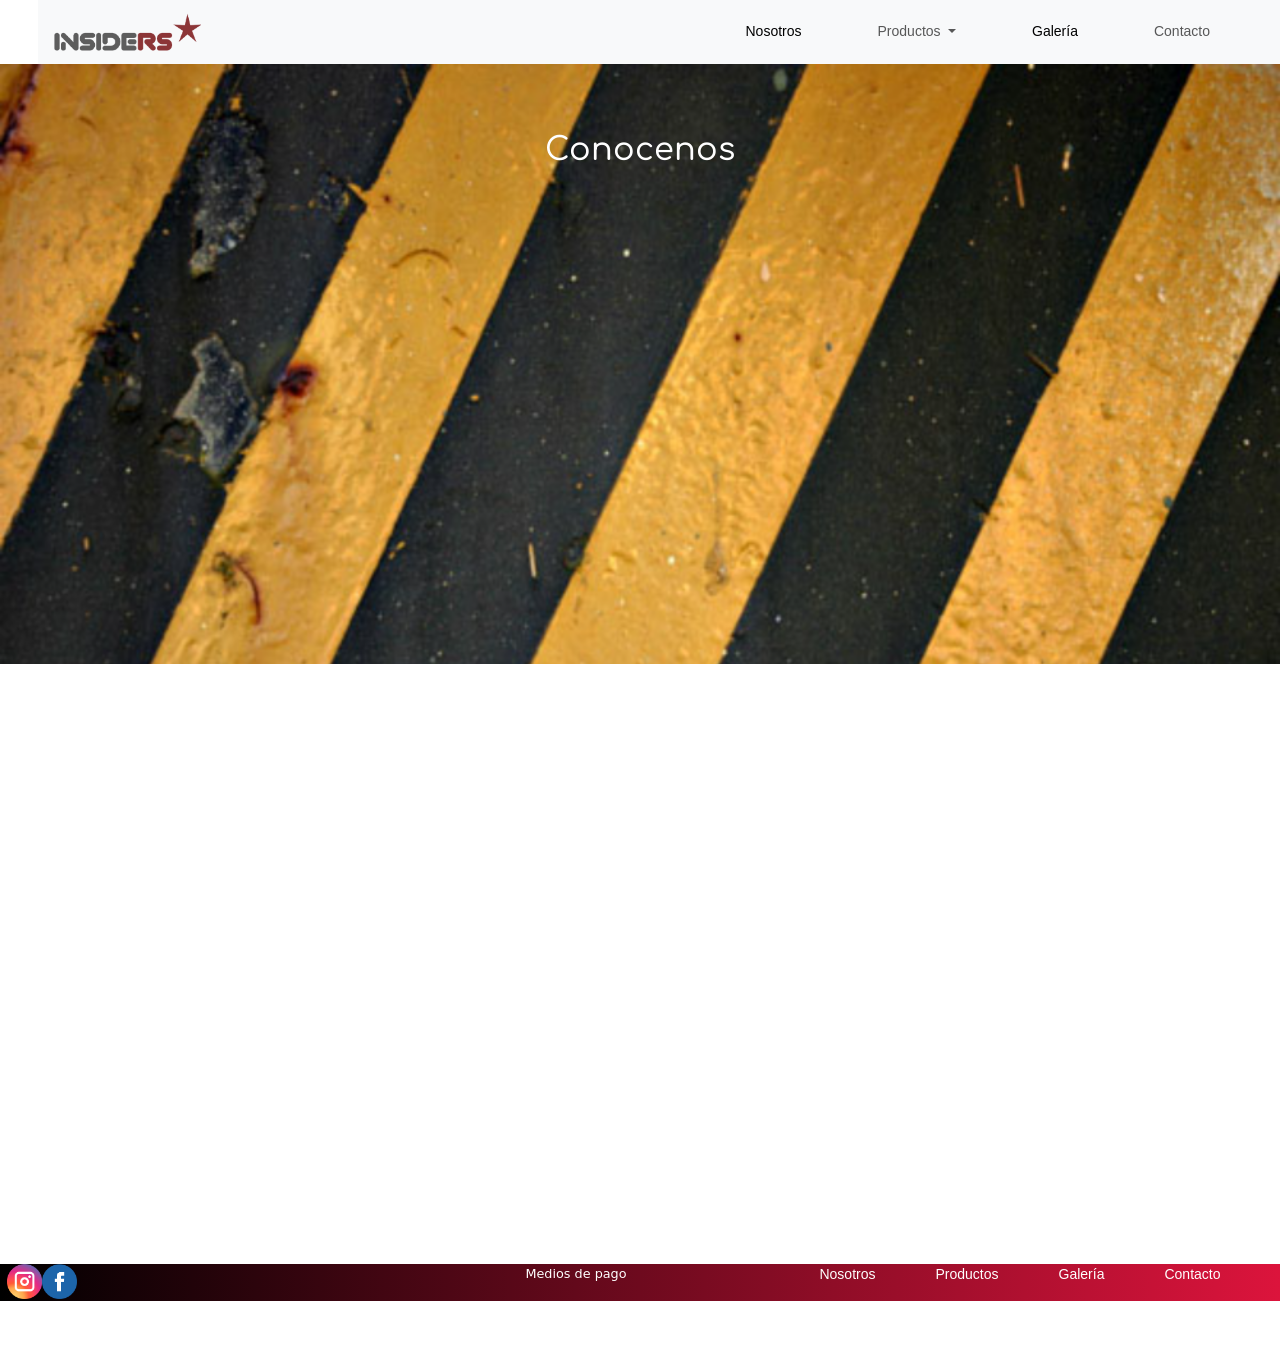
<file: pages/sobre-nosotros.html>
<!DOCTYPE html>
<html lang="esp">
<head>
    <meta charset="UTF-8">
    <meta http-equiv="X-UA-Compatible" content="IE=edge">
    <meta name="viewport" content="width=device-width, initial-scale=1.0">
    <title>Quienes somos</title>
  <meta name="description="content="Personalizamos remeras gorras y tazas">
    <link rel="stylesheet" href="../Node/css/style.css">
    <link rel="stylesheet" href="https://cdnjs.cloudflare.com/ajax/libs/animate.css/4.1.1/animate.min.css" />
<link href="https://unpkg.com/aos@2.3.1/dist/aos.css" rel="stylesheet">
  <link href="https://cdn.jsdelivr.net/npm/bootstrap@5.1.0/dist/css/bootstrap.min.css" rel="stylesheet"
    integrity="sha384-KyZXEAg3QhqLMpG8r+8fhAXLRk2vvoC2f3B09zVXn8CA5QIVfZOJ3BCsw2P0p/We" crossorigin="anonymous">
    <link rel="preconnect" href="https://fonts.googleapis.com">
<link rel="preconnect" href="https://fonts.gstatic.com" crossorigin>
<link href="https://fonts.googleapis.com/css2?family=Architects+Daughter&display=swap" rel="stylesheet">
<link rel="preconnect" href="https://fonts.googleapis.com">
<link rel="preconnect" href="https://fonts.gstatic.com" crossorigin>
<link href="https://fonts.googleapis.com/css2?family=Comfortaa:wght@300;500&display=swap" rel="stylesheet">
</head>
<body>
    <header>

        <nav class="navbar navbar-expand-lg navbar-light bg-light">
          <div class="container-fluid">
            <a class="navbar-brand" href="../index.html"><img src="../images/logoinsiders.svg"
                alt="logo del emprendimiento" id="logoemprendimiento"></img></a>
            <button class="navbar-toggler" type="button" data-bs-toggle="collapse" data-bs-target="#navbarNav"
              aria-controls="navbarNav" aria-expanded="false" aria-label="Toggle navigation">
              <span class="navbar-toggler-icon"></span>
            </button>
            <div class="collapse navbar-collapse" id="navbarNav">
              <ul class="navbar-nav">
                <li class="nav-item">
                  <a class="nav-link active" aria-current="page" href="">Nosotros</a>
                </li>
                <li class="nav-item dropdown">
                  <a class="nav-link dropdown-toggle" href="#" id="navbarDropdownMenuLink" role="button"
                    data-bs-toggle="dropdown" aria-expanded="false">
                    Productos
                  </a>
                  <ul class="dropdown-menu" aria-labelledby="navbarDropdownMenuLink">
                    <li><a class="dropdown-item" href="../pages/productos.html">Remeras</a></li>
                    <li><a class="dropdown-item" href="../pages/productos_gorra.html">Gorras</a></li>
                  </ul>
                </li>
                <li class="nav-item">
                  <a class="nav-link active" href="../pages/galeria.html">Galería</a>
                </li>
                <li class="nav-item">
                  <a class="nav-link" href="../pages/contacto.html">Contacto</a>
                </li>
              </ul>
            </div>
          </div>
        </nav>
    
      </header>
<section class="nosotros" data-aos="zoom-in-down">
    <h1 class="nosotros__titulo animate__animated animate__zoomIn">Conocenos</h1>   
    <video src="../video/m.mp4" class="video" autoplay loop muted> 
    </video>  
</section> 
<section class="marca" data-aos="fade-up" data-aos-anchor-placement="top-center">
  <div class="presentacion">
    <p class="p__nosotros">Somos un grupo de emprendedores.
      Empezamos este proyecto porque nos gustó la idea de tener la posibilidad de elegir la imagen que queremos y poder impactarla en una remera de buena calidad.
      Dando la posibilidad de mostrar a los demás quizas una marca propia, una banda o simplemente hacer un regalo personalizado.
      Te ofrecemos calidad, trabajamos con material
      importado. Cada producto es realizado artesanalmente.</p> 
  </div>  
    
    </section>
    <footer >
      <div class="footer__contenedor">
        <div class="footer__contenedor__seguinos">
          <a class="linksFooter" href="https://www.instagram.com/insiderstshirt/" target="_blank"><img src="../images/logoinstagram.svg" class="footer__contenedor__seguinos__logoinstagram"></img></a>
          <a class="linksFooter" href="https://www.facebook.com/insiders.tshirt/" target="_blank"><img src="../images/logofacebook.svg" class="footer__contenedor__seguinos__logofacebook"></img></a>
        </div>
        <div class="footer__contenedor__pago">
          <a class="footer__contenedor__pago__mediodepago" href="../pages/mediodepago.html">Medios de pago</a>
        </div>
        <div class="footer__contenedor__nav">
          <nav>
            <ul>
              <li><a href="../pages/sobre-nosotros.html" >Nosotros</a></li>
              <li><a href="../pages/Productos.html" id="linkpie">Productos</a> </li>
              <li><a href="../pages/Galeria.html" id="linkpie">Galería</a></li>
              <li><a href="" id="linkpie">Contacto</a></li>
            </ul>
          </nav>
        </div>
      </div>
    </footer>

    <script src="https://unpkg.com/aos@2.3.1/dist/aos.js"></script>
        <script>
            AOS.init();
          </script>   
          <script src="https://cdn.jsdelivr.net/npm/bootstrap@5.1.0/dist/js/bootstrap.bundle.min.js"
          integrity="sha384-U1DAWAznBHeqEIlVSCgzq+c9gqGAJn5c/t99JyeKa9xxaYpSvHU5awsuZVVFIhvj" crossorigin="anonymous"></script>
</body>
</html>
</file>
<file: Node/css/style.css>
@charset "UTF-8";
/* se encuentran en todas las hojas del proyecto */
/*cuerpo de la hoja*/
body {
  display: flex;
  flex-direction: column; }

/* encabezado de cada hoja*/
header {
  display: flex;
  width: 100%;
  justify-content: space-between;
  align-items: center;
  padding-left: 3%; }

/* contenedor de las distintas etiquetas para navegar */
.navbar {
  width: 100%; }

/* el navbar al usarse el responsive se contrae a la izquierda*/
.collapse {
  justify-content: right; }

/* lista usada en el navbar */
ul {
  list-style: none;
  font-size: 0; }

/* elemento de la lista */
li {
  display: inline-block;
  font-size: 14px;
  list-style: none;
  text-align: inline;
  text-decoration: none; }

/*link en la lista*/
li a {
  text-decoration: none;
  font-family: -apple-system, BlinkMacSystemFont, "Segoe UI", Roboto, Oxygen, Ubuntu, Cantarell, "Open Sans", "Helvetica Neue", sans-serif;
  margin-left: 10px;
  margin-right: 50px;
  color: black; }

/* cuando un link es visitado no aparece subrayado y es de color blanco*/
li a:visited {
  text-decoration: none;
  font-family: -apple-system, BlinkMacSystemFont, "Segoe UI", Roboto, Oxygen, Ubuntu, Cantarell, "Open Sans", "Helvetica Neue", sans-serif;
  margin-left: 0px;
  margin-right: 50px;
  color: white; }

/* lista en la lista, sería la lista del navbar que tiene la lista en galería */
/* que a su vez tiene los elementos remeras y gorras */
ul ul {
  position: absolute;
  display: none; }

/* elemento de la lista, es decir remera y gorra */
ul ul li {
  display: block; }

/* al posicionar el mouse sobre el elemento galería en el navbar se desplega las opciones remeras y gorras con fondo rojo*/
ul li:hover ul {
  display: block;
  padding-right: 15%;
  background-color: #a70808; }

/* link */
a {
  color: white;
  list-style: none;
  text-decoration: none; }

/* párrafo*/
p {
  height: 30%;
  width: 100%;
  text-align: left;
  padding-left: 5%;
  color: black;
  font-family: -apple-system, BlinkMacSystemFont, "Segoe UI", Roboto, Oxygen, Ubuntu, Cantarell, "Open Sans", "Helvetica Neue", sans-serif;
  font: size 0.9em; }

/* selectores */
.seleccion {
  width: 50%; }

/*atributos botones*/
/*tamaño de los section*/
.seccion, .inicio, .estampasRemeras, .infoPago {
  width: 100%;
  height: 600px; }

/*atributos de títulos*/
h1 {
  color: black;
  text-align: center;
  font-size: xx-large;
  font-family: "Allerta Stencil"; }

.h2 {
  color: white;
  text-align: center;
  font-size: xx-large;
  font-family: 'Comfortaa', cursive; }

h4 {
  color: white;
  text-align: center;
  font-size: xx-large, sans-serif;
  font-family: "Verdana"; }

h5 {
  color: black;
  text-align: center;
  font-size: medium;
  font-family: "Allerta Stencil"; }

/* pie de página */
footer {
  background-image: linear-gradient(to left, crimson, black);
  width: 100%; }

.footer {
  display: flex;
  background-image: linear-gradient(to left, crimson, black);
  height: 15%;
  width: 100%; }
  .footer__contenedor {
    display: grid;
    width: 100%;
    height: 75%;
    justify-items: center;
    grid-template-columns: 30% 30% 40%;
    grid-template-rows: 100%;
    grid-template-areas: "seguinos pago nav"; }
    .footer__contenedor__seguinos {
      display: flex;
      flex-wrap: wrap;
      width: 100%;
      height: 100%; }
      .footer__contenedor__seguinos__p {
        text-align: left;
        font-size: 100%;
        width: 100%;
        color: white; }
      .footer__contenedor__seguinos__logoinstagram {
        width: 35px;
        height: 35px;
        position: relative;
        left: 20%; }
      .footer__contenedor__seguinos__logofacebook {
        width: 35px;
        height: 35px;
        left: 20%;
        position: relative; }
    .footer__contenedor__pago {
      display: flex;
      justify-content: center;
      margin: auto;
      width: 100%;
      height: 100%; }
      .footer__contenedor__pago__mediodepago {
        color: white;
        font-size: 80%;
        list-style: none;
        text-decoration: none; }
    .footer__contenedor__nav {
      display: flex;
      align-items: center;
      justify-content: center;
      flex-wrap: wrap;
      width: 100%;
      height: 30%; }
      .footer__contenedor__nav nav ul li a {
        width: 80%;
        height: 40%;
        color: white; }

/*index.html*/
/* section 1: contiene el título de presentación */
.inicio {
  background-image: url("../../images/fondoPortadaInicio.png");
  background-size: 100%;
  text-align: center;
  display: flex;
  flex-direction: column;
  justify-content: center;
  align-items: center; }
  .inicio__titulos {
    width: 40%;
    /* título página remera de presentación "Remeras personalizadas" */
    /* segundo título de presentación " Estampamos tu imagen" */
    /*animación del otón al posicionar el mouse sobre él*/ }
    .inicio__titulos__titulo1 {
      color: white;
      text-shadow: -2px -2px  #000000;
      font-size: x-large;
      font-weight: bolder;
      text-align: center;
      font-family: 'Comfortaa', cursive;
      padding-top: 15%; }
    .inicio__titulos__titulo2 {
      color: white;
      text-shadow: -2px -2px  #000000;
      font-size: medium;
      font-weight: bolder;
      text-align: center;
      font-family: 'Comfortaa', cursive; }
    .inicio__titulos__verProductos {
      /*botón para ver los productos*/
      color: white;
      background-color: crimson;
      border-color: crimson;
      width: 40%;
      height: 20%;
      font-size: medium;
      margin-bottom: 0 px;
      border-radius: 45px;
      -moz-border-radius: 10px;
      -webkit-border-radius: 10px; }
    .inicio__titulos__verProductos:hover {
      animation: heartBeat;
      animation-duration: 5s; }

/* link ver productos en el botón ver productos en el section "inicio" */
.pedido {
  color: white;
  list-style: none;
  text-decoration: none; }

/* section 2:"bienvenida" */
.bienvenida {
  background-image: url("../../images/bienvenidosnosotros.png");
  background-size: 100%;
  width: 100%;
  height: 800px;
  display: flex;
  align-items: center;
  border-color: black;
  border-left: solid 10px; }

/* contenedor que contiene el saludo de bienvenida en el index*/
.container {
  display: flex;
  flex-direction: column;
  align-items: center;
  width: 20%;
  margin-bottom: 0 px;
  border-radius: 45px;
  -moz-border-radius: 10px;
  -webkit-border-radius: 10px; }

/* columna que contiene el párrafo de bienvenida */
.col {
  background-color: #0a0a0a;
  margin-bottom: 0 px;
  border-radius: 45px;
  -moz-border-radius: 10px;
  -webkit-border-radius: 10px; }

/* párrafo de bienvenida */
.bienvenida_P {
  background-color: aliceblue;
  display: flex;
  flex-direction: column;
  text-align: center;
  width: 100%;
  font-family: 'Comfortaa', cursive;
  font-size: large; }

/* section 3: contiene el carousel que muestra los tamaños de estampa */
.estampasRemeras {
  display: flex;
  justify-content: center;
  align-items: center;
  background-image: url("../../images/paredinsiders.png");
  background-size: 100%; }

/* título de cada item en el carousel */
.letraEstampas {
  color: white;
  text-align: center;
  font-size: xx-large;
  font-family: 'Comfortaa', cursive; }

/*parrafo con los detalles del tamaño de las estampas*/
.detallesCarosuel {
  color: white;
  text-align: center;
  font-size: medium;
  font-family: 'Comfortaa', cursive;
  margin-bottom: 0 px;
  border-radius: 45px;
  -moz-border-radius: 10px;
  -webkit-border-radius: 10px; }

/* tamaño del slide en el carousel*/
.slide {
  width: 60%; }

/*---------------------------------------------------------------------------------------------------*/
/* sobre-nosotros */
/* section 1: contiene el video de demostración*/
.nosotros {
  background-image: url("../../images/conocenos.png");
  background-size: cover;
  height: 600px;
  width: 100%;
  display: flex;
  flex-direction: column;
  justify-content: center;
  align-items: center;
  text-align: center;
  /* título animado conocenos */ }
  .nosotros__titulo {
    color: white;
    text-align: center;
    font-size: xx-large;
    font-family: 'Comfortaa', cursive; }

/* video demostración*/
.video {
  width: 70%; }

video {
  width: 90%;
  height: 70%;
  margin-left: auto;
  margin-right: auto;
  display: block;
  z-index: -10; }

@keyframes aparecer {
  0% {
    opacity: 0; }
  100% {
    opacity: 1; } }

/* section 2: contiene el logo de la marca y el párrafo */
.marca {
  background-image: url("../../images/conocenosmarca.png");
  background-size: 100%;
  display: flex;
  align-items: center;
  justify-content: right;
  flex-direction: row-reverse;
  padding-right: 10%;
  width: 100%;
  height: 600px;
  border-left: solid 10px; }

/*parrafo descripción*/
.p_nosotros {
  font-family: 'Comfortaa', cursive; }

/*contenedor del párrafo*/
.presentacion {
  width: 45%;
  float: right; }

/*---------------------------------------------------------------------------------------------------*/
/* productos.html */
/*section 1:se usa en las hojas productos y productos_gorra*/
.misproductos {
  display: flex;
  width: 100%;
  flex-direction: column;
  align-items: center;
  justify-content: center;
  background-image: url("../../images/astronautainsiders.png");
  background-size: cover; }

/* etiquetas de selección de atributos del producto */
.opciones {
  width: 100%;
  display: flex;
  flex-direction: row;
  align-items: center;
  justify-content: center;
  padding: 20px;
  margin-bottom: 0 px;
  border-radius: 45px;
  -moz-border-radius: 10px;
  -webkit-border-radius: 10px; }

/* contiene las distintas opciones */
.contenedor {
  background-color: #941414;
  display: flex;
  flex-direction: row;
  width: 20%;
  align-items: center;
  margin: 5px;
  margin-bottom: 0 px;
  border-radius: 45px;
  -moz-border-radius: 10px;
  -webkit-border-radius: 10px; }

/* grid que contiene etiquetas para poder elegir distintas caracteristicas de los productos con los precios */
.productosVenta {
  display: grid;
  grid-template-columns: repeat(4, 25%);
  align-items: center;
  flex-wrap: wrap;
  gap: 1 rem;
  width: 95%;
  text-align: center;
  margin: 25PX;
  /* nombre de los productos que se están mostrando */
  /* detalles de los productos */
  /* precio de los mismos */ }
  .productosVenta__tituloproductos {
    color: white;
    font-family: 'Comfortaa', cursive; }
  .productosVenta__p {
    color: white;
    text-align: left;
    width: 40%; }
  .productosVenta__precio {
    color: #c50a0a;
    font-family: 'Comfortaa', cursive; }

/* contiene imagen, precio y botón de cada producto */
.producto {
  display: flex;
  flex-direction: column;
  width: 95%;
  justify-content: center;
  align-items: center;
  text-align: center;
  margin-bottom: 0.5 em;
  border-radius: 45px;
  -moz-border-radius: 10px;
  -webkit-border-radius: 10px; }

/* imagen del producto */
.productoMuestra {
  height: 80%;
  border-radius: 45px;
  -moz-border-radius: 10px;
  -webkit-border-radius: 10px; }

/* se agranda la imagen del producto al posicionar el mouse sobre ella*/
.productoMuestra:hover {
  transform: scale(1.5, 1.5);
  z-index: 100; }

/* botón de  pedido del producto */
.botonProducto {
  color: white;
  background-color: crimson;
  border-color: crimson;
  width: 50%;
  height: 15%;
  font-size: medium;
  margin-bottom: 0 px;
  border-radius: 45px;
  -moz-border-radius: 10px;
  -webkit-border-radius: 10px; }

/* efecto al posicionar el botón sobre él */
.botonProducto:hover {
  animation: heartBeat;
  animation-duration: 3s; }

/* contiene las imagenes de los talles */
.detallesRemera {
  width: 60%;
  justify-items: center;
  margin: 25px; }

/* contiene la imagen*/
.detalles {
  display: flex;
  flex-direction: column;
  justify-self: stretch;
  justify-content: center;
  text-align: center;
  background-color: white;
  margin: 5px;
  margin-bottom: 0 px;
  border-radius: 45px;
  -moz-border-radius: 10px;
  -webkit-border-radius: 10px; }

.detalles:hover {
  transform: scale(1.5, 1.5);
  z-index: 100; }

img {
  width: 100%;
  height: 100%;
  object-fit: cover; }

/*---------------------------------------------------------------------------------------------------*/
/* galeria.html */
/* contiene imagenes de los trabajos realizados */
.galeria {
  width: 100%;
  background-image: url("../../images/fondogaleria.png");
  background-size: cover;
  display: flex;
  flex-direction: column;
  text-align: center;
  justify-content: center;
  align-items: center; }

/* titulo de la galeria */
.titulo {
  color: black;
  font-family: 'Comfortaa', cursive; }

/* contenedor con las imagenes de la galería */
.imagenes {
  display: flex;
  flex-wrap: wrap;
  gap: 1 rem;
  width: 80%;
  height: 80%; }

/* contenedor de la imagen */
.imagen {
  width: 20%;
  margin-bottom: 0.5 em;
  position: relative;
  display: block;
  outline: 2px solid #fff;
  outline-offset: -10px;
  padding: 5px; }

.imagen:hover {
  transform: scale(1.5, 1.5);
  z-index: 100; }

/*---------------------------------------------------------------------------------------------------*/
/* contacto.html */
.contacto {
  display: flex;
  flex-direction: column;
  align-items: center;
  align-content: center;
  background-image: url("../../images/contacto.png");
  background-size: cover;
  /* título de la sección */ }
  .contacto__titulo {
    color: white;
    font-family: 'Comfortaa', cursive; }

/* formulario de contacto */
.form-completar {
  flex-direction: column;
  justify-content: center;
  text-align: center;
  width: 400px;
  height: 680px;
  margin-bottom: 20px; }

/* etiqueta */
tabla {
  display: flex;
  justify-content: center;
  align-items: center;
  height: 600px;
  border-color: black;
  border-left: solid 10px;
  border-right: solid 10px; }

#datos-nombre {
  text-align: center;
  width: 100%;
  padding: 7px;
  margin: 5px;
  margin-bottom: 0 px;
  border-radius: 45px;
  -moz-border-radius: 10px;
  -webkit-border-radius: 10px; }

#datos-localidad {
  text-align: center;
  width: 100%;
  padding: 7px;
  margin: 5px;
  margin-bottom: 0 px;
  border-radius: 45px;
  -moz-border-radius: 10px;
  -webkit-border-radius: 10px; }

#datos-numero {
  text-align: center;
  width: 100%;
  padding: 7px;
  margin: 5px;
  margin-bottom: 0 px;
  border-radius: 45px;
  -moz-border-radius: 10px;
  -webkit-border-radius: 10px; }

#label {
  display: inline-flex;
  color: white; }

#label-numero {
  color: white;
  display: inline-flex; }

#label-localidad {
  display: inline-flex;
  color: white; }

#label-nombre {
  display: inline-flex;
  color: white; }

/* área de texto para escribir */
textarea {
  height: 40%;
  max-height: 60%;
  width: 100%;
  margin: 5px;
  border-radius: 25px;
  -moz-border-radius: 10px;
  -webkit-border-radius: 10px; }

/* botones del formulario */
.botones {
  display: flex;
  align-items: center;
  justify-content: center;
  width: 400px;
  margin: 2px;
  margin-top: 5px; }

/*botón para formulario*/
.btnFormulario {
  color: white;
  background-color: crimson;
  border-color: crimson;
  width: 20%;
  height: 100%;
  font-size: small;
  margin-bottom: 0 px;
  border-radius: 45px;
  -moz-border-radius: 10px;
  -webkit-border-radius: 10px; }

/*efecto al posicionar el mouse sobre los botónes del formulario*/
.btnFormulario:hover {
  animation: heartBeat;
  animation-duration: 3s; }

/* contiene el logo de whatsapp y un número de ejemplo */
.contactoWhastapp {
  display: flex;
  flex-direction: row;
  align-items: center;
  align-content: center;
  width: 400px;
  justify-content: center;
  /* logo de whatsapp */
  /* número del contacto de whastapp */ }
  .contactoWhastapp__logocontacto {
    height: 30px;
    width: 30px; }
  .contactoWhastapp__p {
    width: 110px;
    color: white;
    font-size: medium;
    margin-top: 15px; }

/*mediodepago.html */
/* section 1: contiene info de los medios de pago */
.infoPago {
  background-color: #00aff0;
  background-size: 100%;
  text-align: center;
  display: flex;
  flex-direction: column;
  justify-content: center;
  align-items: center; }

/* contiene la imagen */
.infoMercadopago {
  background-color: #fff;
  width: 70%;
  border-radius: 45px;
  -moz-border-radius: 10px;
  -webkit-border-radius: 10px; }

/* contiene la imagen */
.infoMercadopago:hover {
  transform: scale(1.5, 1.5);
  z-index: 100; }

/*descripción de los medios de pago*/
p {
  display: flex;
  flex-direction: column;
  text-align: center;
  width: 100%;
  font-family: Cambria, Cochin, Georgia, Times, "Times New Roman", serif;
  font-size: large; }

/*---------------------------------------------------------------------------------------------------*/
@media only screen and (min-width: 320px) {
  /*index.html*/
  /* section 1: contiene el título de presentación */
  .inicio {
    background-size: cover; }
  /* contenedor que contiene el saludo de bienvenida en el index*/
  .container {
    width: 100%; }
  /*
.verProductos{
  @include btnAtributos(rgb(255, 255, 255), crimson, crimson, 50%, 5%,small);  
}
.verProductos:hover {
  animation: heartBeat;
  animation-duration: 5s;
}*/
  /* section 2:"bienvenida" */
  .bienvenida {
    background-size: cover; }
  /* section 3: contiene el carousel que muestra los tamaños de estampa */
  .estampasRemeras {
    background-size: cover; }
  /*---------------------------------------------------------------------------------------------------*/
  /* sobre-nosotros */
  /* section 1: contiene el video de demostración*/
  .nosotros {
    background-size: cover; }
  /* video demostración*/
  .video {
    width: 100%; }
  /* section 2: contiene el logo de la marca y el párrafo */
  .marca {
    background-size: cover; } }

@media only screen and (min-width: 310px) and (max-width: 331px) {
  .footer__contenedor__pago {
    display: flex;
    justify-content: center;
    margin: auto;
    width: 100%;
    height: 100%; }
    .footer__contenedor__pago__mediodepago {
      color: white;
      font-size: 70%;
      list-style: none;
      text-decoration: none; } }

@media only screen and (max-width: 600px) {
  /*---------------------------------------------------------------------------------------------------*/
  /*sobrenosotros.html*/
  /*contenedor del párrafo*/
  .presentacion {
    width: 100%; }
  /* párrafo descripción */
  .p__nosotros {
    width: 100%;
    font-family: 'Comfortaa', cursive;
    font-weight: 200;
    font-size: small; }
  /* contacto.html */
  .contacto {
    background-image: url("../../images/contacto.png");
    background-size: cover; }
  /* formulario de contacto */
  .form-completar {
    flex-direction: column;
    justify-content: center;
    text-align: center;
    width: 100%;
    box-sizing: border-box; }
  /* etiqueta */
  #datos-nombre {
    width: 75%; }
  #datos-localidad {
    width: 75%; }
  #datos-numero {
    width: 75%; }
  /* área de texto para escribir */
  textarea {
    width: 75%; }
  .botones {
    width: 100%; }
  .contactoWhastapp {
    width: 100%; } }

@media only screen and (min-width: 600px) and (max-width: 1000px) {
  /*---------------------------------------------------------------------------------------------------*/
  /* productos.html */
  /* grid que contiene etiquetas para poder elegir distintas caracteristicas de los productos con los precios */
  .productosVenta {
    grid-template-columns: repeat(3, 33.33%);
    width: 100%; }
    .productosVenta__p {
      font-size: small; }
  .opciones {
    height: 40%;
    justify-self: stretch; }
  /* contiene las distintas opciones */
  .contenedor {
    display: block;
    align-content: center;
    width: 100%; }
  .seleccion {
    width: 100%; } }

@media only screen and (max-width: 600px) {
  /*---------------------------------------------------------------------------------------------------*/
  /* productos.html */
  /* grid que contiene etiquetas para poder elegir distintas caracteristicas de los productos con los precios */
  .productosVenta {
    grid-template-columns: repeat(2, 50%);
    width: 100%; }
    .productosVenta__p {
      font-size: small; }
  .opciones {
    height: 40%;
    justify-self: stretch; }
  /* contiene las distintas opciones */
  .contenedor {
    display: block;
    align-content: center;
    width: 100%; }
  .seleccion {
    width: 100%; } }

@media only screen and (max-width: 600px) {
  /*---------------------------------------------------------------------------------------------------*/
  /* productos.html */
  /* etiquetas de selección de atributos del producto */
  .opciones {
    height: 40%;
    justify-self: stretch; }
  /* contiene las distintas opciones */
  .contenedor {
    display: block;
    align-content: center;
    width: 100%; }
  .seleccion {
    width: 100%; }
  /* botón de  pedido del producto */
  .botonProducto {
    color: white;
    background-color: crimson;
    border-color: crimson;
    width: 50%;
    height: 15%;
    font-size: x-small;
    margin-bottom: 0 px;
    border-radius: 45px;
    -moz-border-radius: 10px;
    -webkit-border-radius: 10px; }
  /* efecto al posicionar el botón sobre él */
  .botonProducto:hover {
    animation: heartBeat;
    animation-duration: 3s; }
  /* contiene las imagenes de los talles */
  .detallesRemera {
    width: 60%;
    justify-items: center;
    margin: 25px; }
  /* contiene la imagen*/
  .detalles {
    display: flex;
    flex-direction: column;
    justify-self: stretch;
    justify-content: center;
    text-align: center;
    background-color: white;
    margin: 5px;
    margin-bottom: 0 px;
    border-radius: 45px;
    -moz-border-radius: 10px;
    -webkit-border-radius: 10px; }
  /* contenedor con las imagenes de la galería */
  .imagenes {
    width: 100%;
    height: 100%; }
  /* contenedor de la imagen */
  .imagen {
    width: 33%; } }
</file>
